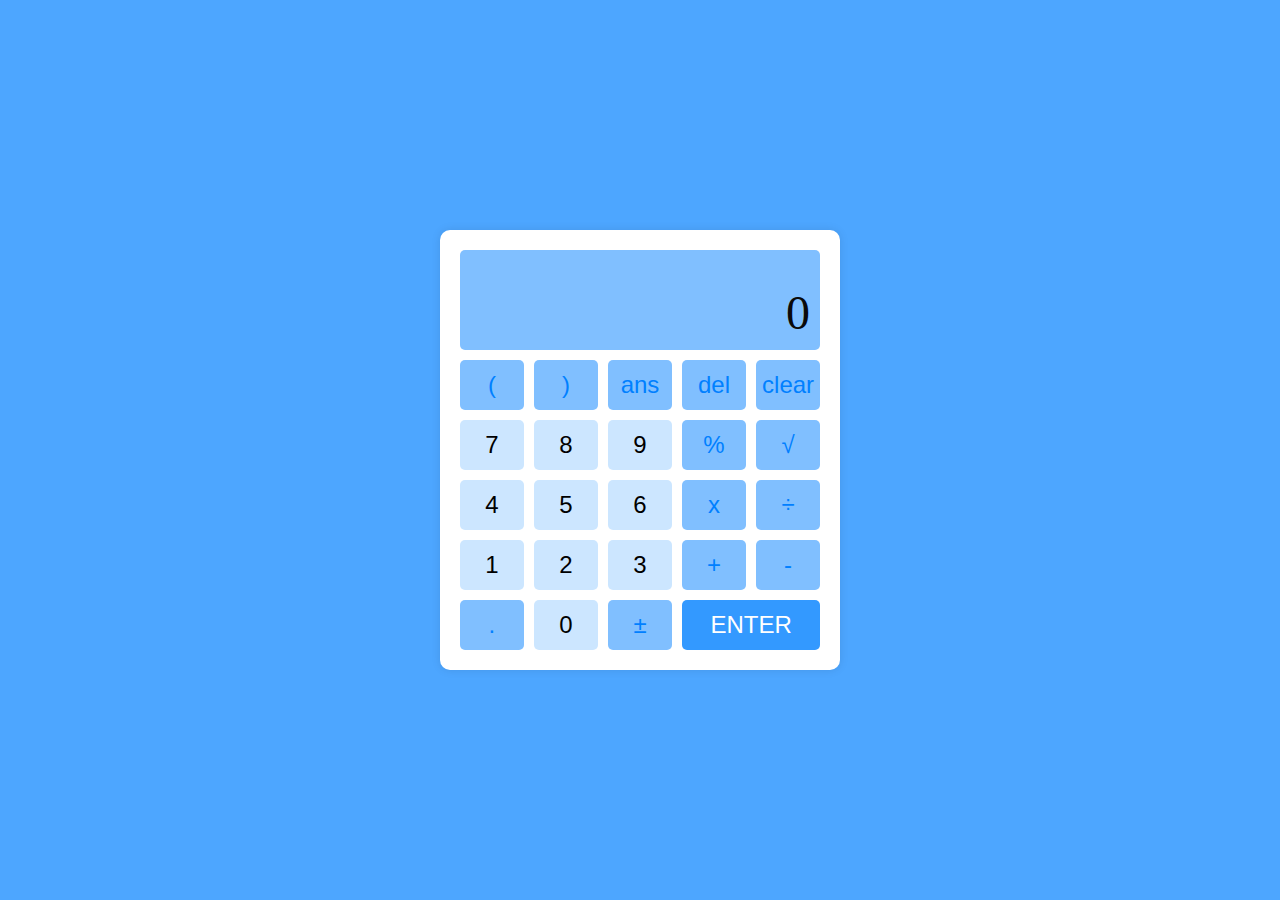
<file: Calculator_task1/index.html>
<!DOCTYPE html>
<html lang="en">
<head>
    <meta charset="UTF-8">
    <meta name="viewport" content="width=device-width, initial-scale=1.0">
    <title>Styled Calculator</title>
    <link rel="stylesheet" href="styles.css">
</head>
<body>
    <div class="calculator">
        <div id="display">
            <div id="input"></div>
        </div>
        <button class="operator">(</button>
        <button class="operator">)</button>
        <button class="operator">ans</button>
        <button class="operator">del</button>
        <button class="operator">clear</button>
        <button class="number">7</button>
        <button class="number">8</button>
        <button class="number">9</button>
        <button class="operator">%</button>
        <button class="operator">√</button>
        <button class="number">4</button>
        <button class="number">5</button>
        <button class="number">6</button>
        <button class="operator">x</button>
        <button class="operator">÷</button>
        <button class="number">1</button>
        <button class="number">2</button>
        <button class="number">3</button>
        <button class="operator">+</button>
        <button class="operator">-</button>
        <button class="operator">.</button>
        <button class="number">0</button>
        <button class="operator">±</button>
        <button class="enter"colspan="2">ENTER</button>
    </div>
    <script src="script.js"></script>
</body>
</html>
</file>
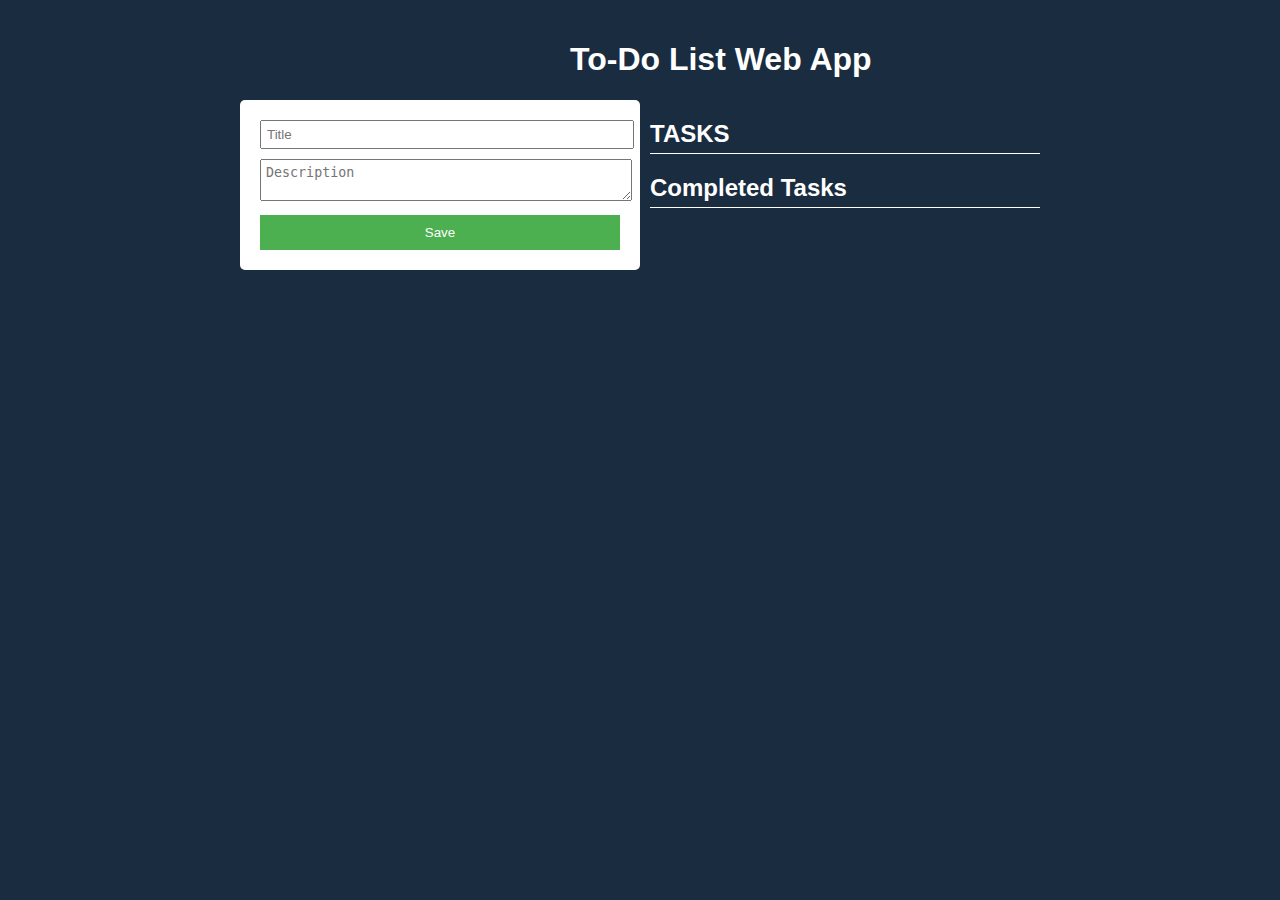
<file: TO-DO_Task3/index.html>
<!DOCTYPE html>
<html lang="en">
<head>
    <meta charset="UTF-8">
    <meta name="viewport" content="width=device-width, initial-scale=1.0">
    <title>To-Do List Web App</title>
    <link rel="stylesheet" href="styles.css">

</head>
<body>
    <h1>To-Do List Web App</h1>
    <div class="container">
        <div class="input-form">
            <input type="text" id="title" placeholder="Title">
            <textarea id="description" placeholder="Description"></textarea>
            <div id="error" class="error"></div>
            <button onclick="addTodo()">Save</button>
        </div>
        <div class="todo-list">
            <h2 class="section-header">TASKS</h2>
            <div id="activeTodos"></div>
            <h2 class="section-header">Completed Tasks</h2>
            <div id="completedTodos"></div>
        </div>
    </div>
    <script src="script.js"></script>

</body>
</html>
</file>
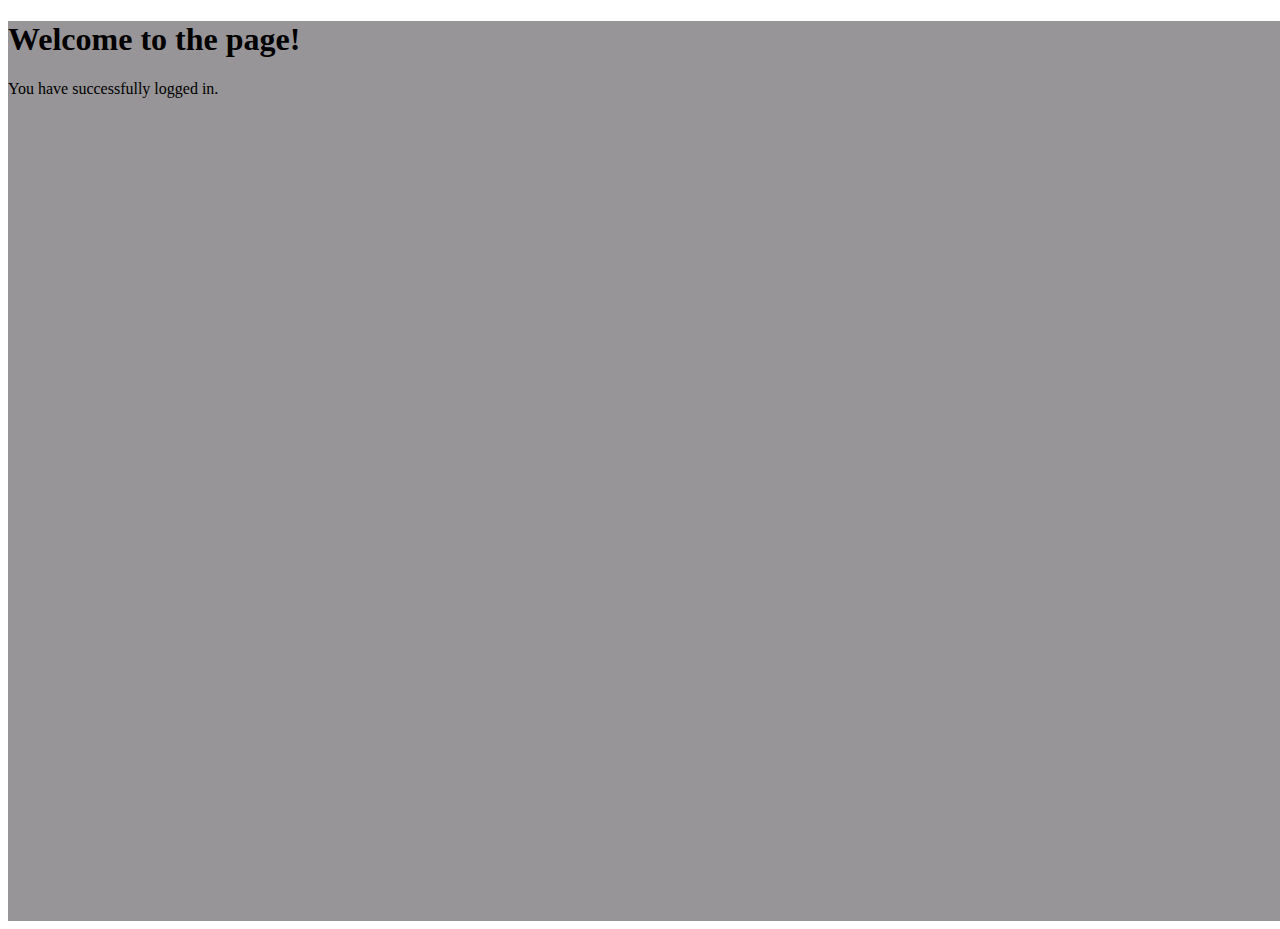
<file: Login _task4/secured.html>
<!DOCTYPE html>
<html lang="en">
<head>
    <meta charset="UTF-8">
    <meta name="viewport" content="width=device-width, initial-scale=1.0">
    <title>Secured Page</title>
    <style>
        .background{
            background-color: rgb(151, 149, 151);
            margin: 0;
            padding: 0;
            height: 100vh;
            width: 100vw;
        }
    </style>
</head>
<body>
    <div class="background">
    <h1>Welcome to the page!</h1>
    <p>You have successfully logged in.</p>
</div>
</body>
</html>
</file>
<file: Calculator_task1/styles.css>
body {
    display: flex;
    justify-content: center;
    align-items: center;
    height: 100vh;
    background-color: #4da6ff;
    margin: 0;
}

.calculator {
    display: grid;
    grid-template-columns: repeat(5, 1fr); 
    gap: 10px;
    max-width: 400px;
    background-color: #fff;
    padding: 20px;
    border-radius: 10px;
    box-shadow: 0 0 10px rgba(0, 0, 0, 0.1);
}

#display {
    grid-column: span 5; 
    height: 80px;
    background-color: #80bfff;
    color: #0f0f0f;
    padding: 10px;
    font-size: 1.5em;
    border-radius: 5px;
    display: flex;
    flex-direction: column;
    justify-content: space-between;
    position: relative; 
}

#input {
    position: absolute;
    top: 10px;
    left: 10px;
    font-size: 1em;
    color: #0b0b0b;
}

#result {
    position: absolute;
    bottom: 10px;
    right: 10px;
    font-size: 2em;
    color: #0a0a0a;
}

button {
    height: 50px;
    font-size: 1.5em;
    border: none;
    border-radius: 5px;
    
    cursor: pointer;
    transition: background-color 0.3s;
}
button.number {
    background-color: #cce6ff;
    color: #000; 
}

button.operator {
    background-color: #80bfff;
    color: #0080ff; 
}

button.enter {
    background-color: #3399ff;
    color: #ffffff; 
}

button:hover {
    background-color: #66b3ff;
}

button:active {
    background-color: #66b3ff;
}

button[colspan="2"] {
    grid-column: span 2;
}
</file>
<file: TO-DO_Task3/styles.css>
body {
    font-family: Arial, sans-serif;
    background-color: #1a2c3f;
    color: #fff;
    margin: 0;
    padding: 20px;
}
h1{
    display: flex;
    align-items: center;
    margin-left: 550px;
}
.container {
    display: flex;
    justify-content: space-between;
    max-width: 800px;
    margin: 0 auto;
}
.input-form {
    background-color: #fff;
    padding: 20px;
    border-radius: 5px;
    width: 45%;
}
.input-form input, .input-form textarea {
    width: 100%;
    margin-bottom: 10px;
    padding: 5px;
}
.input-form button {
    background-color: #4CAF50;
    color: white;
    border: none;
    padding: 10px 20px;
    cursor: pointer;
    width: 100%;
}
.todo-list {
    width: 50%;
}
.todo-list h2 {
    margin-left: 10px;
}

.todo-item {
    background-color: #fff;
    color: #000;
    margin-bottom: 10px;
    padding: 10px;
    border-radius: 5px;
    display: flex;
    justify-content: space-between;
    align-items: center;
    margin-left: 20px;
}
.todo-item.completed {
    background-color: #e0e0e0;
}
.todo-actions {
    display: flex;
    gap: 5px;
}
.delete-btn, .complete-btn {
    color: white;
    border: none;
    padding: 5px 10px;
    cursor: pointer;
}
.delete-btn {
    background-color: #f44336;
}
.complete-btn {
    background-color: #4CAF50;
}
.error {
    color: #f44336;
    font-size: 0.8em;
}
.section-header {
font-size: 1.5em;
font-weight: bold;
margin-top: 20px;
margin-bottom: 10px;
border-bottom: 1px solid #fff;
padding-bottom: 5px;
}
</file>
